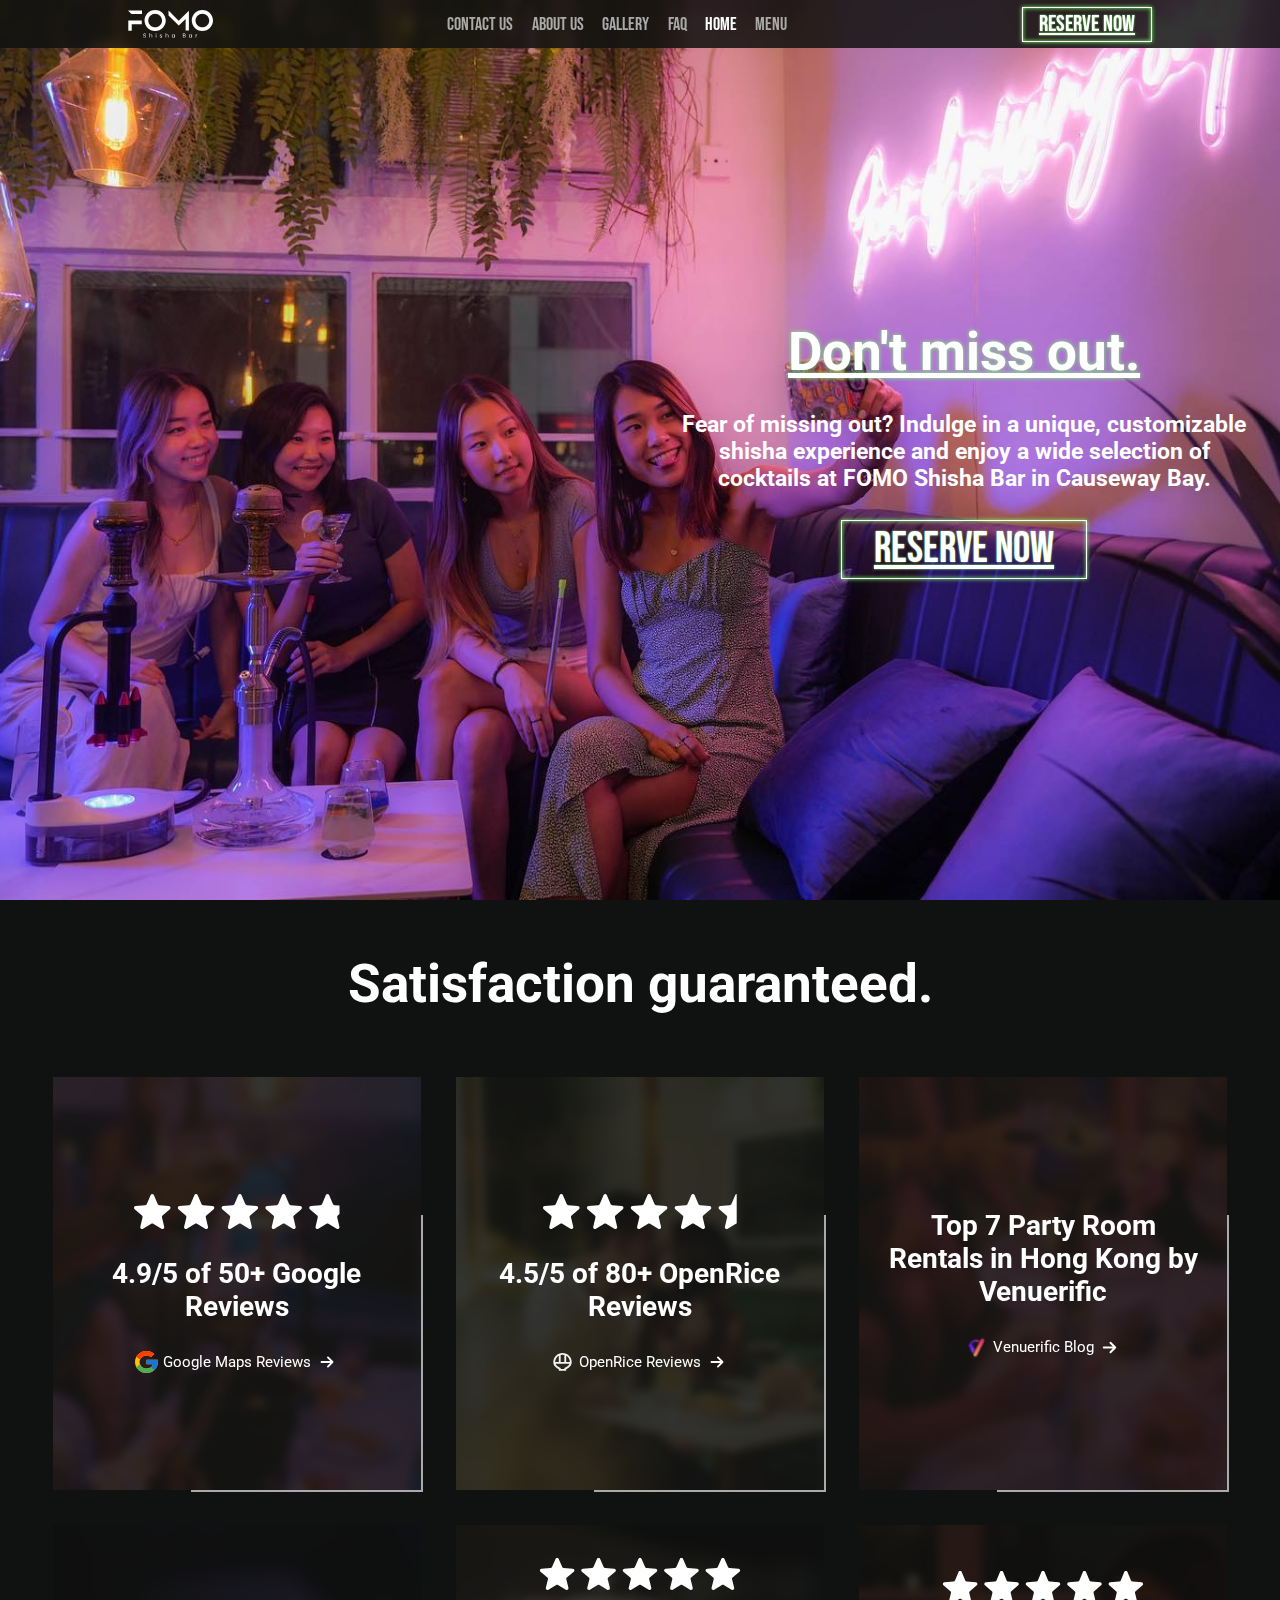
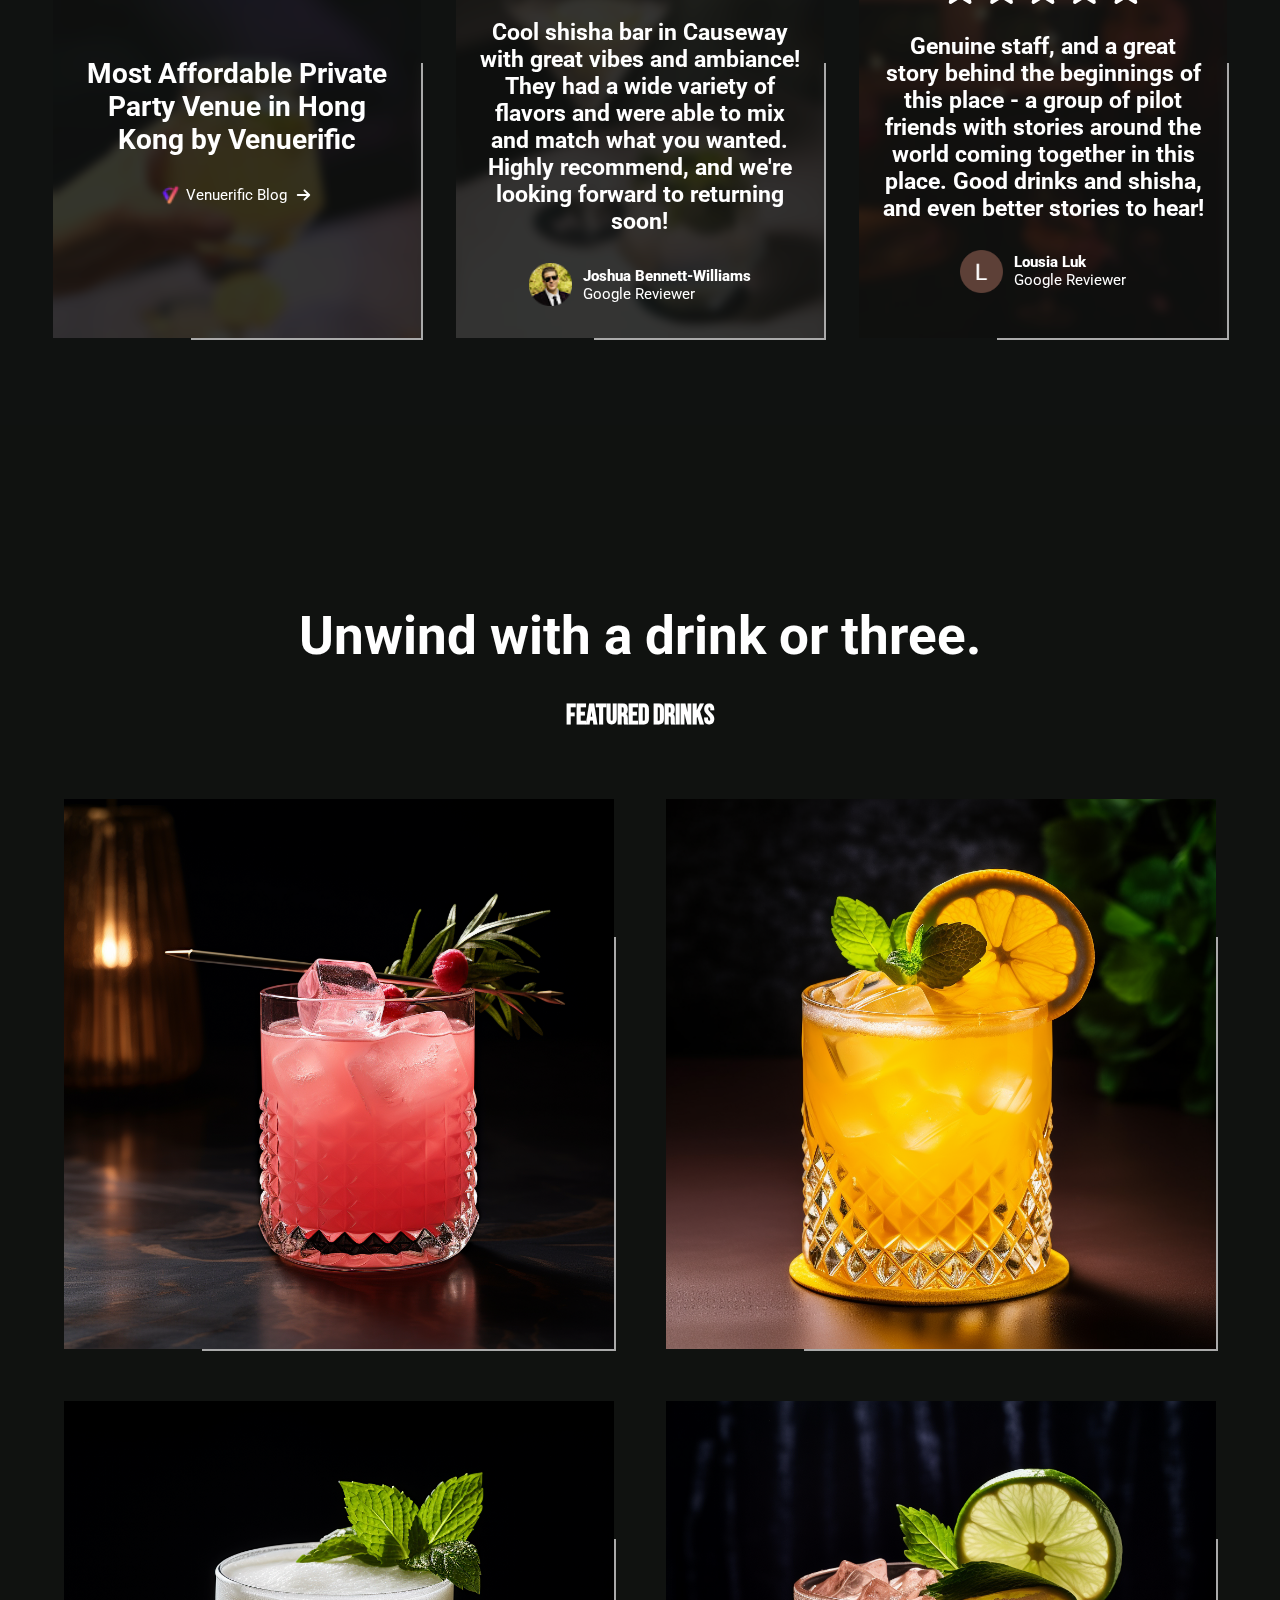
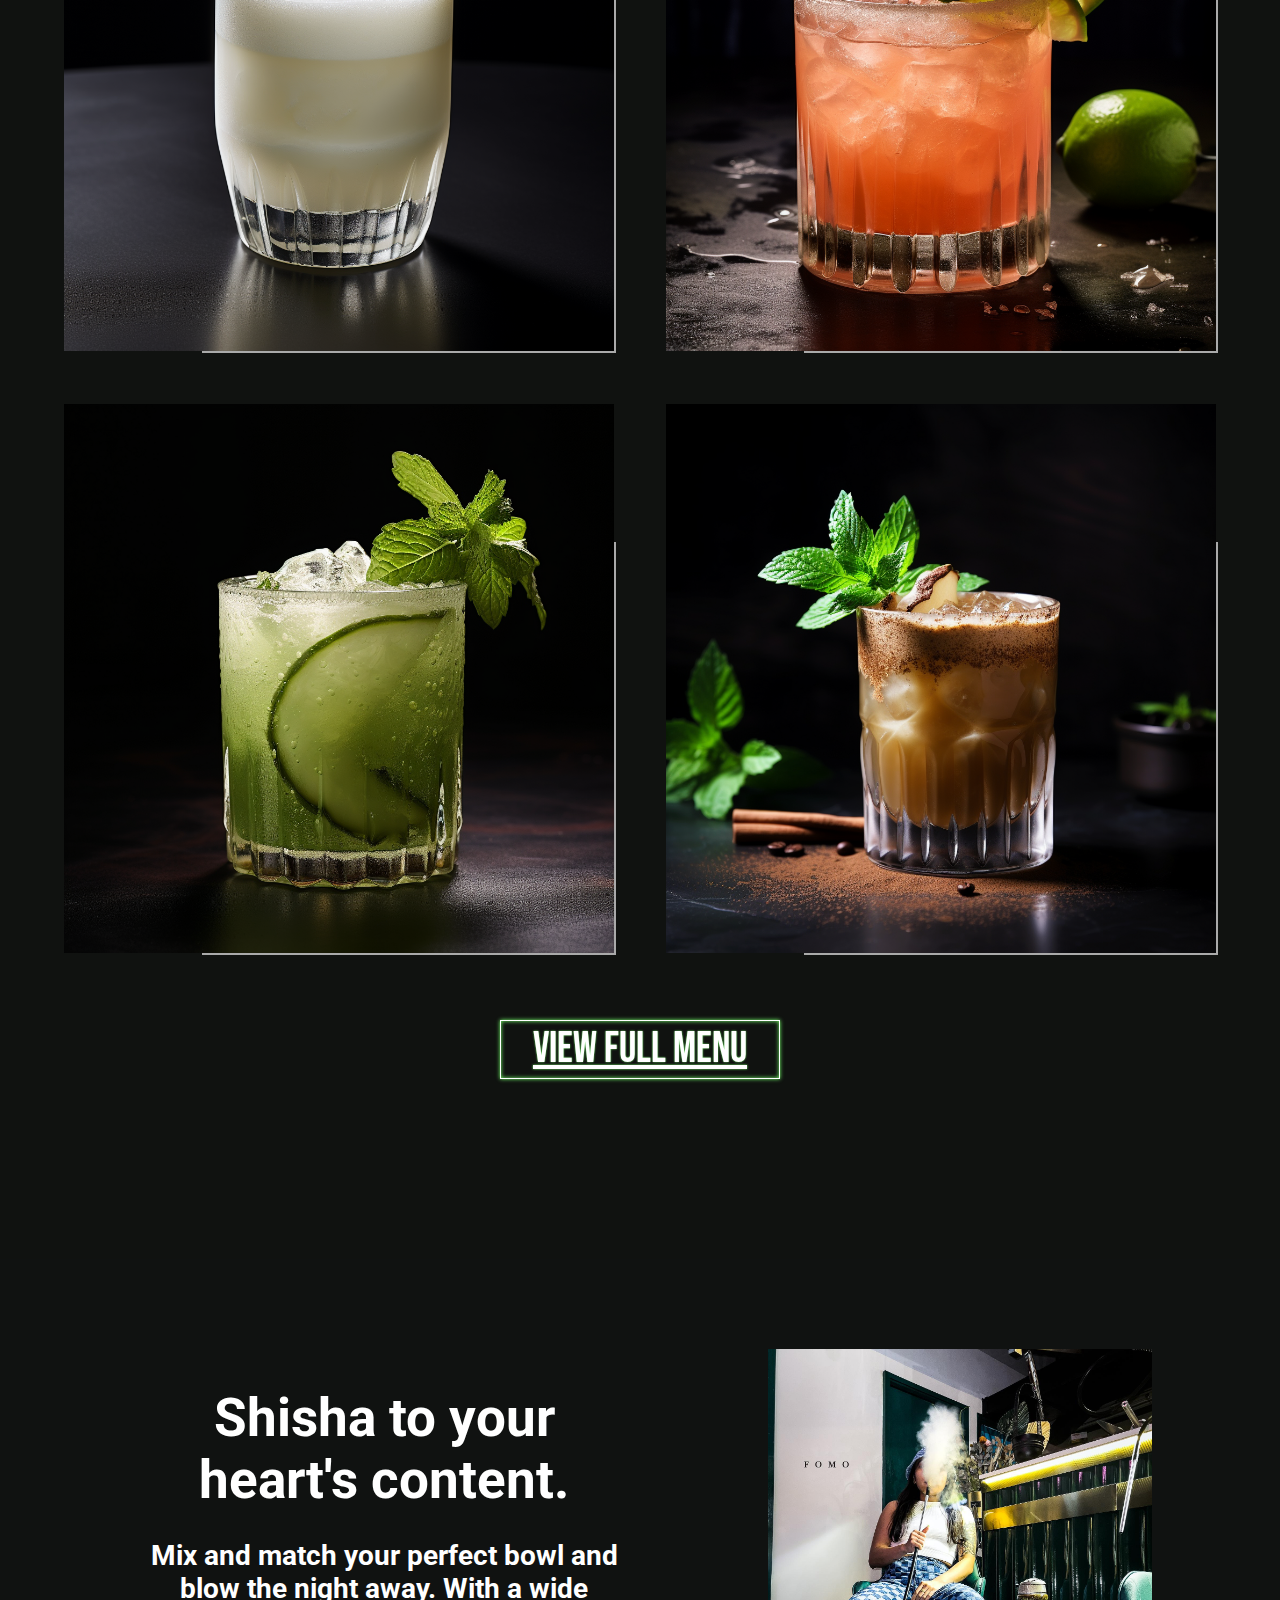
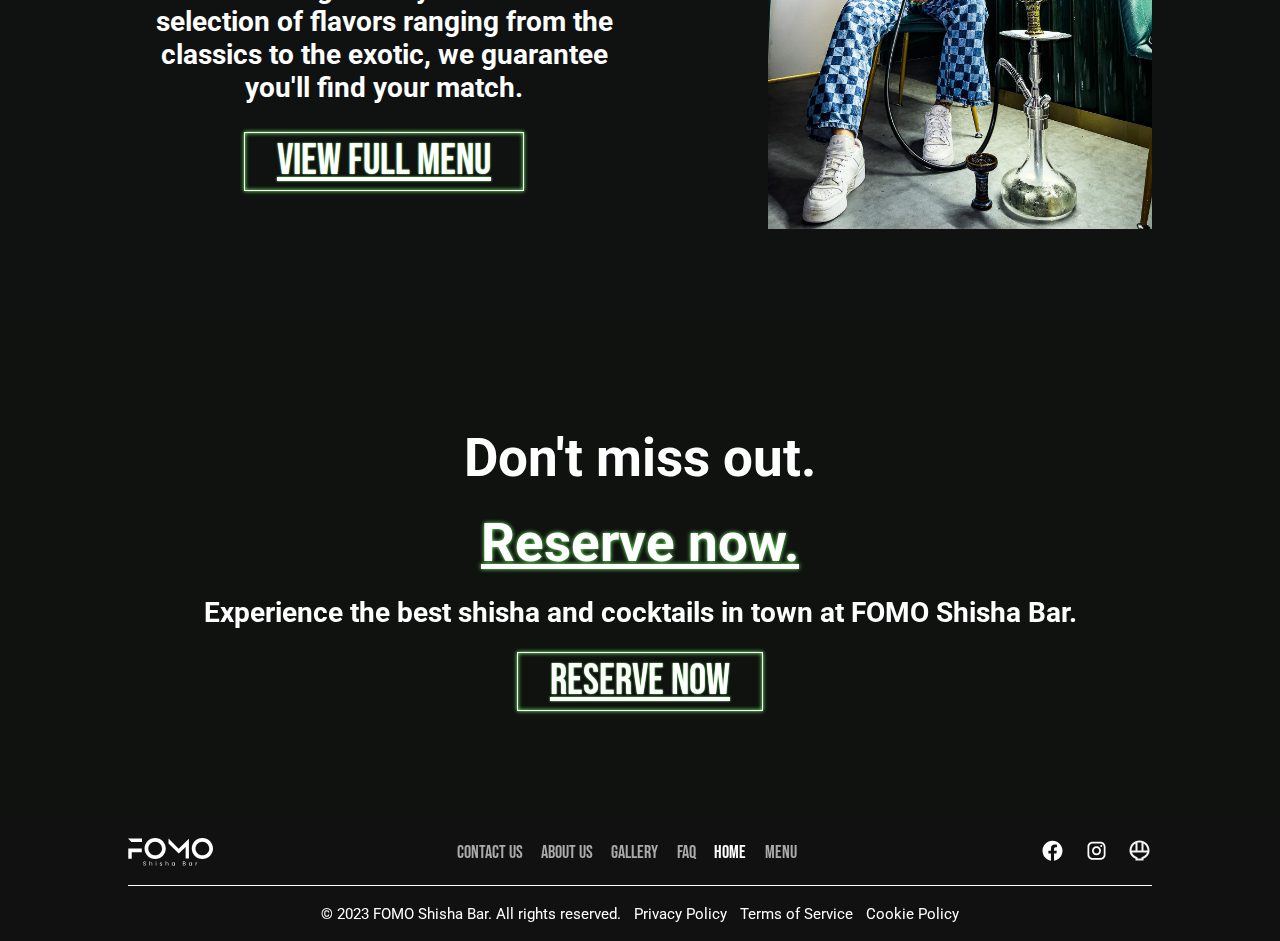
<file: index.html>
<!DOCTYPE html>
<html lang="en">
<head>
    <meta charset="UTF-8">
    <meta name="viewport" content="width=device-width, initial-scale=1.0">
    <title>FOMO Shisha Bar Causeway Bay</title>
    <link rel="stylesheet" href="styles/main.css">
    <link rel="stylesheet" href="styles/header.css">
    <link rel="stylesheet" href="styles/footer.css">
    <link rel="stylesheet" href="styles/hero.css">
    <link rel="stylesheet" href="styles/testimonials.css">
    <link rel="stylesheet" href="styles/drinks.css">
    <link rel="stylesheet" href="styles/shisha.css">
</head>
<body>
    <header class="cover-dark">
        <input type="checkbox" id="menuToggle">
        <div class="mobileMenu">
            <img src="img/svg/fomoShishaBarLogoFull.svg" alt="FOMO logo" class="fomoLogo filter">
            <label for="menuToggle"><img src="img/svg/menu.svg" class="filter" alt="menu icon"></label>
        </div>
        <nav>
            <ul>
                <li><a href="">contact us</a></li>
                <li><a href="">about us</a></li>
                <li><a href="">gallery</a></li>
                <li><a href="">faq</a></li>
                <li><a href="" class="link-active">home</a></li>
                <li><a href="menu.html">menu</a></li>
                <button class="mobileButton">reserve now</button>
            </ul>
        </nav>
        <button>reserve now</button>
    </header>
    <section class="hero">
        <div class="textBox">
            <h1 class="highlight">Don't miss out.</h1>
            <h5>Fear of missing out? Indulge in a unique, customizable shisha experience and enjoy a wide selection of cocktails at FOMO Shisha Bar in Causeway Bay.</h5>
            <button>reserve now</button>
        </div>
    </section>
    <section class="testimonials">
        <h1>Satisfaction guaranteed.</h1>
        <div class="cardsContainer">
            <div class="cardImg" id="lotus">
                <div class="card cover-dark">
                    <img src="img/svg/stars49.svg" alt="4.9/5 Stars" class="stars filter">
                    <h4>4.9/5 of 50+ Google Reviews</h4>
                    <a class="reviewLink" href="">
                        <img src="img/svg/🦆 icon _google_.svg" alt="Google Maps">
                        <p>Google Maps Reviews</p>
                        <img src="img/svg/arrow-sm-right-svgrepo-com.svg" class="filter" alt="Right arrow">
                    </a>
                </div>
            </div>
            <div class="cardImg" id="kiss">
                <div class="card cover-dark">
                    <img src="img/svg/stars45.svg" alt="4.5/5 Stars" class="stars filter">
                    <h4>4.5/5 of 80+ OpenRice Reviews</h4>
                    <a class="reviewLink" href="">
                        <img src="img/svg/rice_bowl.svg" class="filter" alt="OpenRice">
                        <p>OpenRice Reviews</p>
                        <img src="img/svg/arrow-sm-right-svgrepo-com.svg" class="filter" alt="Right arrow">
                    </a>
                </div>
            </div>
            <div class="cardImg" id="shisha-top">
                <div class="card cover-dark">
                    <h4>Top 7 Party Room Rentals in Hong Kong by Venuerific</h4>
                    <a class="reviewLink" href="">
                        <img src="img/icons/venuerific-icon.png" alt="Venuerific">
                        <p>Venuerific Blog</p>
                        <img src="img/svg/arrow-sm-right-svgrepo-com.svg" class="filter" alt="Right arrow">
                    </a>
                </div>
            </div>
            <div class="cardImg" id="mojito">
                <div class="card cover-dark">
                    <h4>Most Affordable Private Party Venue in Hong Kong by Venuerific</h4>
                    <a class="reviewLink" href="">
                        <img src="img/icons/venuerific-icon.png" alt="Venuerific">
                        <p>Venuerific Blog</p>
                        <img src="img/svg/arrow-sm-right-svgrepo-com.svg" class="filter" alt="Right arrow">
                    </a>
                </div>
            </div>
            <div class="cardImg" id="mojito-2">
                <div class="card cover-dark">
                    <img src="img/svg/Stars.svg" alt="5 Stars" class="stars filter">
                    <h5>Cool shisha bar in Causeway with great vibes and ambiance! They had a wide variety of flavors and were able to mix and match what you wanted.
                        Highly recommend, and we're looking forward to returning soon!</h5>
                    <div class="reviewer">
                        <img src="img/icons/google-maps-review-pfp.png" alt="Joshua Bennett-Williams Profile Picture">
                        <div class="reviewerInfo">
                            <p class="bold">Joshua Bennett-Williams</p>
                            <p>Google Reviewer</p>
                        </div>
                    </div>
                </div>
            </div>
            <div class="cardImg" id="wine">
                <div class="card cover-dark">
                    <img src="img/svg/Stars.svg" alt="5 Stars" class="stars filter">
                    <h5>Genuine staff, and a great story behind the beginnings of this place - a group of pilot friends with stories around the world coming together in this place. Good drinks and shisha, and even better stories to hear!</h5>
                    <div class="reviewer">
                        <img src="img/icons/louisaLuk.png" alt="Louisa Luk Profile Picture">
                        <div class="reviewerInfo">
                            <p class="bold">Lousia Luk</p>
                            <p>Google Reviewer</p>
                        </div>
                    </div>
                </div>
            </div>
        </div>
    </section>
    <section class="drinks">
        <div class="cover-medium">
            <h1>Unwind with a drink or three.</h1>
            <h4 class="bebas">featured drinks</h4>
            <div class="cardsContainer">
                <div class="cardImg" id="pink-man">
                    <div class="card cover-highlight">
                        <h3 class="bebas">Pink Man</h3>
                        <p>Lorem ipsum, dolor sit amet consectetur adipisicing elit. Placeat quibusdam ipsa sint enim recusandae expedita. Odio praesentium excepturi illum quaerat.</p>
                    </div>
                </div>
                <div class="cardImg" id="bubbly-sunset">
                    <div class="card cover-highlight">
                        <h3 class="bebas">Bubbly Sunset</h3>
                        <p>Lorem ipsum dolor sit amet, consectetur adipisicing elit. Minus minima eligendi ex quibusdam, cupiditate ipsa enim doloribus cumque magnam est?</p>
                    </div>
                </div>
                <div class="cardImg" id="calpis-soju">
                    <div class="card cover-highlight">
                        <h3 class="bebas">Calpis Soju</h3>
                        <p>Lorem ipsum dolor sit amet consectetur adipisicing elit. Officiis soluta incidunt quo aperiam ipsam odio eius vero perspiciatis doloremque totam.</p>
                    </div>
                </div>
                <div class="cardImg" id="paloma">
                    <div class="card cover-highlight">
                        <h3 class="bebas">Paloma</h3>
                        <p>Lorem ipsum dolor sit amet consectetur, adipisicing elit. Ut accusantium laudantium assumenda repellendus sit cupiditate ipsum qui sunt nisi tempore.</p>
                    </div>
                </div>
                <div class="cardImg" id="mint-cucumber-smash">
                    <div class="card cover-highlight">
                        <h3 class="bebas">Mint Cucumber Smash</h3>
                        <p>Lorem ipsum dolor sit amet consectetur adipisicing elit. Eum natus porro debitis rem iusto dolorem pariatur dolore voluptas sapiente excepturi?</p>
                    </div>
                </div>
                <div class="cardImg" id="apple-cinnamon-daquiri">
                    <div class="card cover-highlight">
                        <h3 class="bebas">Apple Cinnamon Daquiri</h3>
                        <p>Lorem ipsum dolor sit amet consectetur adipisicing elit. Eum natus porro debitis rem iusto dolorem pariatur dolore voluptas sapiente excepturi?</p>
                    </div>
                </div>
            </div>
            <a href="menu.html"><button>view full menu</button></a>
        </div>
    </section>
    <section class="shisha">
        <div class="textBox">
            <h1>Shisha to your heart's content.</h1>
            <h4>Mix and match your perfect bowl and blow the night away. With a wide selection of flavors ranging from the classics to the exotic, we guarantee you'll find your match.</h4>
            <a href="menu.html"><button>view full menu</button></a>
        </div>
        <img src="img/original/shishagirl.jpg" alt="Shisha Girl">
    </section>
    <footer>
        <div class="cta cover-medium">
            <h1>Don't miss out.</h1>
            <h1 class="highlight">Reserve now.</h1>
            <h4>Experience the best shisha and cocktails in town at FOMO Shisha Bar.</h4>
            <button>reserve now</button>
        </div>
        <div class="pg-bottom cover-dark">
            <div class="upper">
                <img src="img/svg/fomoShishaBarLogoFull.svg" alt="FOMO logo" class="fomoLogo filter">
                <nav>
                    <ul>
                        <li><a href="">contact us</a></li>
                        <li><a href="">about us</a></li>
                        <li><a href="">gallery</a></li>
                        <li><a href="">faq</a></li>
                        <li><a href="" class="link-active">home</a></li>
                        <li><a href="menu.html">menu</a></li>
                    </ul>
                </nav>
                <ul class="socialsBox">
                    <li class="socialLink"><img src="img/svg/Facebook.svg" alt="Facebook Icon" class="filter"></li>
                    <li class="socialLink"><img src="img/svg/Instagram.svg" alt="Instagram Icon" class="filter"></li>
                    <li class="socialLink"><img src="img/svg/rice_bowl.svg" alt="OpenRice Icon" class="filter"></li>
                </ul>
            </div>
            <div class="lower">
                <p>© 2023 FOMO Shisha Bar. All rights reserved.</p>
                <a href="">Privacy Policy</a>
                <a href="">Terms of Service</a>
                <a href="">Cookie Policy</a>
            </div>
        </div>
    </footer>
</body>
</html>
</file>
<file: styles/main.css>
@import url('https://fonts.googleapis.com/css2?family=Bebas+Neue&family=Roboto:ital,wght@0,100;0,300;0,400;0,500;0,700;0,900;1,100;1,300;1,400;1,500;1,700;1,900&display=swap');

/* font rules

font-family: 'Bebas Neue', sans-serif;
font-family: 'Roboto', sans-serif;

font rules */

:root {
    --bg: #101211;
    --text: white;
    --link-inactive: #aaaaaa;
    --link-active: white;
    --glow-color: #76FF6A;
    --text-glow: 0 0 2px var(--glow-color);
    --text-glow-strong: 0 0 4px var(--glow-color);
    --button-glow: 0 0 4px var(--glow-color), inset 0 0 4px var(--glow-color);
    --button-glow-strong: 0 0 6px var(--glow-color),inset 0 0 6px var(--glow-color);
    --cover-dark: rgba(16, 18, 17, 0.85);
    --cover-medium: rgba(16, 18, 17, 0.6);
    --cover-highlight: rgba(30, 46, 38, 0.65);
    --blur: blur(5px);
    --svg: invert(100%) sepia(11%) saturate(0%) hue-rotate(66deg) brightness(103%) contrast(102%);
    --step--5: clamp(0.4019rem, 0.4005rem + 0.0074vw, 0.4094rem);
    --step--4: clamp(0.4825rem, 0.4771rem + 0.029vw, 0.5119rem);
    --step--3: clamp(0.5788rem, 0.5674rem + 0.0605vw, 0.64rem);
    --step--2: clamp(0.6944rem, 0.6748rem + 0.1043vw, 0.8rem);
    --step--1: clamp(0.8331rem, 0.8022rem + 0.1648vw, 1rem);
    --step-0: clamp(1rem, 0.9537rem + 0.2469vw, 1.25rem);
    --step-1: clamp(1.2rem, 1.1329rem + 0.358vw, 1.5625rem);
    --step-2: clamp(1.44rem, 1.345rem + 0.5068vw, 1.9531rem);
    --step-3: clamp(1.7281rem, 1.5961rem + 0.7043vw, 2.4413rem);
    --step-4: clamp(2.0738rem, 1.8926rem + 0.966vw, 3.0519rem);
    --step-5: clamp(2.4881rem, 2.2424rem + 1.3105vw, 3.815rem);
}

* {
    margin: 0;
    padding: 0;
    font-family: 'Roboto', sans-serif;
    text-align: center;
    text-decoration: none;
    list-style: none;
    color: var(--text);
}

body {
    background: var(--bg);
}

h1 {
    font-size: var(--step-5);
}

h2 {
    font-size: var(--step-4);
}

h3 {
    font-size: var(--step-3);
}

h4 {
    font-size: var(--step-2);
}

h5 {
    font-size: var(--step-1);
}

p, a {
    font-size: var(--step--1);
}

button {
    transition: .1s;
    border: 1px solid white;
    background: none;
    color: white;
    text-decoration: underline;
    text-shadow: var(--text-glow);
    box-shadow: var(--button-glow);
    font-family: 'Bebas Neue', sans-serif;
    align-self: center;
    font-size: var(--step-4);
    padding: 0.2rem 2rem;
}

button:hover {
    text-shadow: var(--text-glow-strong);
    box-shadow: var(--button-glow-strong);
}

.cover-dark {
    background: var(--cover-dark);
    backdrop-filter: var(--blur);
}

.cover-medium {
    background: var(--cover-medium);
    backdrop-filter: var(--blur);
}

.cover-highlight {
    transition: .1s;
    background: var(--cover-highlight);
    backdrop-filter: var(--blur);
    opacity: 0;
}

.cover-highlight:hover {
    opacity: 1;
}

.highlight {
    text-shadow: var(--text-glow-strong);
    text-decoration: underline;
}

.link-active {
    color: var(--link-active);
}

.filter {
    filter: var(--svg);
}

.bebas {
    font-family: 'Bebas Neue', sans-serif;
}

.bold {
    font-weight: 800;
}
</file>
<file: styles/header.css>
@import url('https://fonts.googleapis.com/css2?family=Bebas+Neue&family=Roboto:ital,wght@0,100;0,300;0,400;0,500;0,700;0,900;1,100;1,300;1,400;1,500;1,700;1,900&display=swap');

/* font rules

font-family: 'Bebas Neue', sans-serif;
font-family: 'Roboto', sans-serif;

font rules */

:root {
    --bg: #101211;
    --text: white;
    --link-inactive: #aaaaaa;
    --link-active: white;
    --glow-color: #76FF6A;
    --text-glow: 0 0 2px var(--glow-color);
    --text-glow-strong: 0 0 4px var(--glow-color);
    --button-glow: 0 0 4px var(--glow-color), inset 0 0 4px var(--glow-color);
    --button-glow-strong: 0 0 6px var(--glow-color),inset 0 0 6px var(--glow-color);
    --cover-dark: rgba(16, 18, 17, 0.85);
    --cover-medium: rgba(16, 18, 17, 0.6);
    --cover-highlight: rgba(30, 46, 38, 0.65);
    --blur: blur(5px);
    --svg: invert(100%) sepia(11%) saturate(0%) hue-rotate(66deg) brightness(103%) contrast(102%);
    --step--5: clamp(0.4019rem, 0.4005rem + 0.0074vw, 0.4094rem);
    --step--4: clamp(0.4825rem, 0.4771rem + 0.029vw, 0.5119rem);
    --step--3: clamp(0.5788rem, 0.5674rem + 0.0605vw, 0.64rem);
    --step--2: clamp(0.6944rem, 0.6748rem + 0.1043vw, 0.8rem);
    --step--1: clamp(0.8331rem, 0.8022rem + 0.1648vw, 1rem);
    --step-0: clamp(1rem, 0.9537rem + 0.2469vw, 1.25rem);
    --step-1: clamp(1.2rem, 1.1329rem + 0.358vw, 1.5625rem);
    --step-2: clamp(1.44rem, 1.345rem + 0.5068vw, 1.9531rem);
    --step-3: clamp(1.7281rem, 1.5961rem + 0.7043vw, 2.4413rem);
    --step-4: clamp(2.0738rem, 1.8926rem + 0.966vw, 3.0519rem);
    --step-5: clamp(2.4881rem, 2.2424rem + 1.3105vw, 3.815rem);
}

header {
    display: flex;
    gap: var(--step-4);
    justify-content: space-between;
    align-items: center;
    padding: var(--step--5) 10dvw;
    position: absolute;
    z-index: 1;
    width: calc(100% - 20dvw);
}

ul {
    display: flex;
    gap: var(--step-0);
}

li a {
    transition: .1s;
    font-size: var(--step-0);
    color: var(--link-inactive);
    font-family: 'Bebas Neue', sans-serif;
}

li a:hover {
    color: var(--link-active);
    text-shadow: var(--text-glow-strong);
    text-decoration: underline;
}

header button {
    font-size: var(--step-1);
    padding: .2rem 1rem;
}

.fomoLogo {
    height: var(--step-2);
}

input[type="checkbox"], label {
    display: none;
}

.mobileMenu {
    display: flex;
    gap: 40dvw;
    justify-content: center;
    align-items: center;
}

.mobileButton {
    display: none;
}

@media (max-width: 800px) {
    header {
        justify-content: center;
    }
    header label {
        display: inline;
    }

    header nav {
        background: var(--cover-dark);
        backdrop-filter: var(--blur);
        transition: .3s ease-in-out;
        position: absolute;
        top: -360px;
        left: 0;
        padding: 0 10dvw;
        width: calc(100% - 20dvw);
        opacity: 0;
    }

    header button {
        display: none;
    }

    ul {
        flex-direction: column;
        gap: var(--step-2);
        padding: var(--step-2) 0;

    }

    .mobileButton {
        display: block;
    }

    input:checked ~ nav {
        top: calc(28px + var(--step--5) + var(--step--5));
        opacity: 1;
    }
}
</file>
<file: styles/footer.css>
@import url('https://fonts.googleapis.com/css2?family=Bebas+Neue&family=Roboto:ital,wght@0,100;0,300;0,400;0,500;0,700;0,900;1,100;1,300;1,400;1,500;1,700;1,900&display=swap');

/* font rules

font-family: 'Bebas Neue', sans-serif;
font-family: 'Roboto', sans-serif;

font rules */

:root {
    --bg: #101211;
    --text: white;
    --link-inactive: #aaaaaa;
    --link-active: white;
    --glow-color: #76FF6A;
    --text-glow: 0 0 2px var(--glow-color);
    --text-glow-strong: 0 0 4px var(--glow-color);
    --button-glow: 0 0 4px var(--glow-color), inset 0 0 4px var(--glow-color);
    --button-glow-strong: 0 0 6px var(--glow-color),inset 0 0 6px var(--glow-color);
    --cover-dark: rgba(16, 18, 17, 0.85);
    --cover-medium: rgba(16, 18, 17, 0.6);
    --cover-highlight: rgba(30, 46, 38, 0.65);
    --blur: blur(5px);
    --svg: invert(100%) sepia(11%) saturate(0%) hue-rotate(66deg) brightness(103%) contrast(102%);
    --step--5: clamp(0.4019rem, 0.4005rem + 0.0074vw, 0.4094rem);
    --step--4: clamp(0.4825rem, 0.4771rem + 0.029vw, 0.5119rem);
    --step--3: clamp(0.5788rem, 0.5674rem + 0.0605vw, 0.64rem);
    --step--2: clamp(0.6944rem, 0.6748rem + 0.1043vw, 0.8rem);
    --step--1: clamp(0.8331rem, 0.8022rem + 0.1648vw, 1rem);
    --step-0: clamp(1rem, 0.9537rem + 0.2469vw, 1.25rem);
    --step-1: clamp(1.2rem, 1.1329rem + 0.358vw, 1.5625rem);
    --step-2: clamp(1.44rem, 1.345rem + 0.5068vw, 1.9531rem);
    --step-3: clamp(1.7281rem, 1.5961rem + 0.7043vw, 2.4413rem);
    --step-4: clamp(2.0738rem, 1.8926rem + 0.966vw, 3.0519rem);
    --step-5: clamp(2.4881rem, 2.2424rem + 1.3105vw, 3.815rem);
}

footer {
    background: url(../img/original/shishatop.jpg);
    background-size: cover;
    background-position: center;
    background-attachment: fixed;
}

.cta {
    padding: 12dvh 10dvw;
    display: flex;
    flex-direction: column;
    gap: var(--step-1);
}

.pg-bottom {
    padding: 0 10dvw;
}

.upper {
    display: flex;
    justify-content: space-between;
    align-items: center;
    padding: var(--step-0) 0;
}

.lower {
    display: flex;
    justify-content: center;
    align-items: center;
    gap: 1dvw;
    padding: var(--step-0) 0;
    border-top: 1px white solid;
}

@media (max-width: 800px) {
    .upper {
        flex-direction: column;
    }

    footer ul {
        flex-direction: column;
    }

    .socialsBox {
        flex-direction: row;
    }

    .lower {
        flex-direction: column;
        gap: var(--step-2);
    }
}
</file>
<file: styles/hero.css>
@import url('https://fonts.googleapis.com/css2?family=Bebas+Neue&family=Roboto:ital,wght@0,100;0,300;0,400;0,500;0,700;0,900;1,100;1,300;1,400;1,500;1,700;1,900&display=swap');

/* font rules

font-family: 'Bebas Neue', sans-serif;
font-family: 'Roboto', sans-serif;

font rules */

:root {
    --bg: #101211;
    --text: white;
    --link-inactive: #aaaaaa;
    --link-active: white;
    --glow-color: #76FF6A;
    --text-glow: 0 0 2px var(--glow-color);
    --text-glow-strong: 0 0 4px var(--glow-color);
    --button-glow: 0 0 4px var(--glow-color), inset 0 0 4px var(--glow-color);
    --button-glow-strong: 0 0 6px var(--glow-color),inset 0 0 6px var(--glow-color);
    --cover-dark: rgba(16, 18, 17, 0.85);
    --cover-medium: rgba(16, 18, 17, 0.6);
    --cover-highlight: rgba(30, 46, 38, 0.65);
    --blur: blur(5px);
    --svg: invert(100%) sepia(11%) saturate(0%) hue-rotate(66deg) brightness(103%) contrast(102%);
    --step--5: clamp(0.4019rem, 0.4005rem + 0.0074vw, 0.4094rem);
    --step--4: clamp(0.4825rem, 0.4771rem + 0.029vw, 0.5119rem);
    --step--3: clamp(0.5788rem, 0.5674rem + 0.0605vw, 0.64rem);
    --step--2: clamp(0.6944rem, 0.6748rem + 0.1043vw, 0.8rem);
    --step--1: clamp(0.8331rem, 0.8022rem + 0.1648vw, 1rem);
    --step-0: clamp(1rem, 0.9537rem + 0.2469vw, 1.25rem);
    --step-1: clamp(1.2rem, 1.1329rem + 0.358vw, 1.5625rem);
    --step-2: clamp(1.44rem, 1.345rem + 0.5068vw, 1.9531rem);
    --step-3: clamp(1.7281rem, 1.5961rem + 0.7043vw, 2.4413rem);
    --step-4: clamp(2.0738rem, 1.8926rem + 0.966vw, 3.0519rem);
    --step-5: clamp(2.4881rem, 2.2424rem + 1.3105vw, 3.815rem);
}

.hero {
    background: url(../img/original/girlsparty.jpg);
    background-size: cover;
    background-position: center;
    background-attachment: fixed;
    display: grid;
    place-items: center;
    height: 100dvh;
}

.textBox {
    display: flex;
    flex-direction: column;
    gap: var(--step-2);
    margin-right: var(--step-2);
    margin-left: auto;
    width: 45%;
}

@media (max-width: 800px) {
    .textBox {
        margin: 0 auto;
        width: 90%;
    }
}
</file>
<file: styles/testimonials.css>
@import url('https://fonts.googleapis.com/css2?family=Bebas+Neue&family=Roboto:ital,wght@0,100;0,300;0,400;0,500;0,700;0,900;1,100;1,300;1,400;1,500;1,700;1,900&display=swap');

/* font rules

font-family: 'Bebas Neue', sans-serif;
font-family: 'Roboto', sans-serif;

font rules */

:root {
    --bg: #101211;
    --text: white;
    --link-inactive: #aaaaaa;
    --link-active: white;
    --glow-color: #76FF6A;
    --text-glow: 0 0 2px var(--glow-color);
    --text-glow-strong: 0 0 4px var(--glow-color);
    --button-glow: 0 0 4px var(--glow-color), inset 0 0 4px var(--glow-color);
    --button-glow-strong: 0 0 6px var(--glow-color),inset 0 0 6px var(--glow-color);
    --cover-dark: rgba(16, 18, 17, 0.85);
    --cover-medium: rgba(16, 18, 17, 0.6);
    --cover-highlight: rgba(30, 46, 38, 0.65);
    --blur: blur(5px);
    --svg: invert(100%) sepia(11%) saturate(0%) hue-rotate(66deg) brightness(103%) contrast(102%);
    --step--5: clamp(0.4019rem, 0.4005rem + 0.0074vw, 0.4094rem);
    --step--4: clamp(0.4825rem, 0.4771rem + 0.029vw, 0.5119rem);
    --step--3: clamp(0.5788rem, 0.5674rem + 0.0605vw, 0.64rem);
    --step--2: clamp(0.6944rem, 0.6748rem + 0.1043vw, 0.8rem);
    --step--1: clamp(0.8331rem, 0.8022rem + 0.1648vw, 1rem);
    --step-0: clamp(1rem, 0.9537rem + 0.2469vw, 1.25rem);
    --step-1: clamp(1.2rem, 1.1329rem + 0.358vw, 1.5625rem);
    --step-2: clamp(1.44rem, 1.345rem + 0.5068vw, 1.9531rem);
    --step-3: clamp(1.7281rem, 1.5961rem + 0.7043vw, 2.4413rem);
    --step-4: clamp(2.0738rem, 1.8926rem + 0.966vw, 3.0519rem);
    --step-5: clamp(2.4881rem, 2.2424rem + 1.3105vw, 3.815rem);
}

.testimonials {
    display: flex;
    flex-direction: column;
    justify-content: center;
    align-items: center;
    gap: var(--step-2);
    padding: var(--step-5);
}

.cardsContainer {
    display: grid;
    grid-template-columns: repeat(auto-fit, minmax(min(100%, max(350px, 100%/4)), 1fr));
    grid-auto-rows: 1fr;
    gap: var(--step-3);
    padding: var(--step-3) 0;
}

.cardImg {
    transition: .1s ease;
    box-shadow: 70px 70px 0 -68px var(--link-inactive);
}

.cardImg:hover {
    box-shadow: 0 0 0 2px white;
}

.card {
    display: flex;
    flex-direction: column;
    justify-content: center;
    align-items: center;
    gap: var(--step-2);
    padding: 2rem var(--step-1);
    height: calc(100% - 4rem);
}

.stars {
    height: var(--step-3);
}

.reviewLink {
    display: flex;
    justify-content: center;
    align-items: center;
    gap: 0.3rem;
}

.reviewLink img {
    height: var(--step-1);
}

.reviewer {
    display: flex;
    justify-content: center;
    align-items: center;
    gap: .7rem;
}

.reviewer img {
    height: var(--step-4);
}

.reviewerInfo p {
    text-align: left;
}

#lotus {
    background: url(../img/original/lotus.jpg);
    background-size: cover;
    background-position: center;
}

#kiss {
    background: url(../img/original/kiss.jpg);
    background-size: cover;
    background-position: center;
}

#shisha-top {
    background: url(../img/original/shishatop.jpg);
    background-size: cover;
    background-position: center;
}

#mojito {
    background: url(../img/original/mojito.jpg);
    background-size: cover;
    background-position: center;
}

#mojito-2 {
    background: url(../img/original/mojito2.jpg);
    background-size: cover;
    background-position: center;
}

#wine {
    background: url(../img/original/wine.jpg);
    background-size: cover;
    background-position: center;
}

@media (min-width: 2000px) {
    .cardsContainer {
        grid-template-columns: repeat(auto-fit, minmax(min(100%, max(350px, 100%/7)), 1fr));
        gap: var(--step-3);
        padding: var(--step-3) 0;
    }
}
</file>
<file: styles/drinks.css>
@import url('https://fonts.googleapis.com/css2?family=Bebas+Neue&family=Roboto:ital,wght@0,100;0,300;0,400;0,500;0,700;0,900;1,100;1,300;1,400;1,500;1,700;1,900&display=swap');

/* font rules

font-family: 'Bebas Neue', sans-serif;
font-family: 'Roboto', sans-serif;

font rules */

:root {
    --bg: #101211;
    --text: white;
    --link-inactive: #aaaaaa;
    --link-active: white;
    --glow-color: #76FF6A;
    --text-glow: 0 0 2px var(--glow-color);
    --text-glow-strong: 0 0 4px var(--glow-color);
    --button-glow: 0 0 4px var(--glow-color), inset 0 0 4px var(--glow-color);
    --button-glow-strong: 0 0 6px var(--glow-color),inset 0 0 6px var(--glow-color);
    --cover-dark: rgba(16, 18, 17, 0.85);
    --cover-medium: rgba(16, 18, 17, 0.6);
    --cover-highlight: rgba(30, 46, 38, 0.65);
    --blur: blur(5px);
    --svg: invert(100%) sepia(11%) saturate(0%) hue-rotate(66deg) brightness(103%) contrast(102%);
    --step--5: clamp(0.4019rem, 0.4005rem + 0.0074vw, 0.4094rem);
    --step--4: clamp(0.4825rem, 0.4771rem + 0.029vw, 0.5119rem);
    --step--3: clamp(0.5788rem, 0.5674rem + 0.0605vw, 0.64rem);
    --step--2: clamp(0.6944rem, 0.6748rem + 0.1043vw, 0.8rem);
    --step--1: clamp(0.8331rem, 0.8022rem + 0.1648vw, 1rem);
    --step-0: clamp(1rem, 0.9537rem + 0.2469vw, 1.25rem);
    --step-1: clamp(1.2rem, 1.1329rem + 0.358vw, 1.5625rem);
    --step-2: clamp(1.44rem, 1.345rem + 0.5068vw, 1.9531rem);
    --step-3: clamp(1.7281rem, 1.5961rem + 0.7043vw, 2.4413rem);
    --step-4: clamp(2.0738rem, 1.8926rem + 0.966vw, 3.0519rem);
    --step-5: clamp(2.4881rem, 2.2424rem + 1.3105vw, 3.815rem);
}

.drinks {
    background: url(../img/midjourney/cocktails_splash.png);
    background-size: cover;
    background-position: center;
    background-attachment: fixed;
    display: flex;
    justify-content: center;
    align-items: center;
}

.drinks .cover-medium {
    display: flex;
    flex-direction: column;
    width: 100%;
    padding: 20dvh 5dvw;
    gap: 2rem;
}

.drinks .cardsContainer {
    display: grid;
    grid-template-columns: repeat(auto-fit, minmax(min(100%, max(400px, 100%/4)), 1fr));
    grid-auto-rows: 1fr;
    gap: var(--step-5);
    padding: var(--step-3) 0;
}

.drinks .cardImg {
    aspect-ratio: 1/1;
}

#pink-man {
    background: url(../img/midjourney/pink_man.png);
    background-size: cover;
    background-position: center;
}

#bubbly-sunset {
    background: url(../img/midjourney/bubbly_sunset.png);
    background-size: cover;
    background-position: center;
}

#calpis-soju {
    background: url(../img/midjourney/milkis_soju.png);
    background-size: cover;
    background-position: center;
}

#paloma {
    background: url(../img/midjourney/paloma.png);
    background-size: cover;
    background-position: center;
}

#mint-cucumber-smash {
    background: url(../img/midjourney/mint_cucumber_smash.png);
    background-size: cover;
    background-position: center;
}

#apple-cinnamon-daquiri {
    background: url(../img/midjourney/apple_cinnamon_daquiri.png);
    background-size: cover;
    background-position: center;
}

@media (min-width: 2000px) {
    .drinks .cardsContainer {
        grid-template-columns: repeat(auto-fit, minmax(min(100%, max(300px, 100%/7)), 1fr));
        gap: var(--step-3);
        padding: var(--step-3) 0;
    }
}
</file>
<file: styles/shisha.css>
@import url('https://fonts.googleapis.com/css2?family=Bebas+Neue&family=Roboto:ital,wght@0,100;0,300;0,400;0,500;0,700;0,900;1,100;1,300;1,400;1,500;1,700;1,900&display=swap');

/* font rules

font-family: 'Bebas Neue', sans-serif;
font-family: 'Roboto', sans-serif;

font rules */

:root {
    --bg: #101211;
    --text: white;
    --link-inactive: #aaaaaa;
    --link-active: white;
    --glow-color: #76FF6A;
    --text-glow: 0 0 2px var(--glow-color);
    --text-glow-strong: 0 0 4px var(--glow-color);
    --button-glow: 0 0 4px var(--glow-color), inset 0 0 4px var(--glow-color);
    --button-glow-strong: 0 0 6px var(--glow-color),inset 0 0 6px var(--glow-color);
    --cover-dark: rgba(16, 18, 17, 0.85);
    --cover-medium: rgba(16, 18, 17, 0.6);
    --cover-highlight: rgba(30, 46, 38, 0.65);
    --blur: blur(5px);
    --svg: invert(100%) sepia(11%) saturate(0%) hue-rotate(66deg) brightness(103%) contrast(102%);
    --step--5: clamp(0.4019rem, 0.4005rem + 0.0074vw, 0.4094rem);
    --step--4: clamp(0.4825rem, 0.4771rem + 0.029vw, 0.5119rem);
    --step--3: clamp(0.5788rem, 0.5674rem + 0.0605vw, 0.64rem);
    --step--2: clamp(0.6944rem, 0.6748rem + 0.1043vw, 0.8rem);
    --step--1: clamp(0.8331rem, 0.8022rem + 0.1648vw, 1rem);
    --step-0: clamp(1rem, 0.9537rem + 0.2469vw, 1.25rem);
    --step-1: clamp(1.2rem, 1.1329rem + 0.358vw, 1.5625rem);
    --step-2: clamp(1.44rem, 1.345rem + 0.5068vw, 1.9531rem);
    --step-3: clamp(1.7281rem, 1.5961rem + 0.7043vw, 2.4413rem);
    --step-4: clamp(2.0738rem, 1.8926rem + 0.966vw, 3.0519rem);
    --step-5: clamp(2.4881rem, 2.2424rem + 1.3105vw, 3.815rem);
}

.shisha {
    display: flex;
    align-items: center;
    justify-content: space-between;
    gap: 10dvw;
    padding: 10dvh 10dvw;
}

.shisha .textBox {
    margin: 0;
    width: 100%;
}

.shisha img {
    width: 30dvw;
}

@media (max-width: 800px) {
    .shisha {
        flex-direction: column;
    }

    .shisha img {
        width: 100%;
    }
}
</file>
